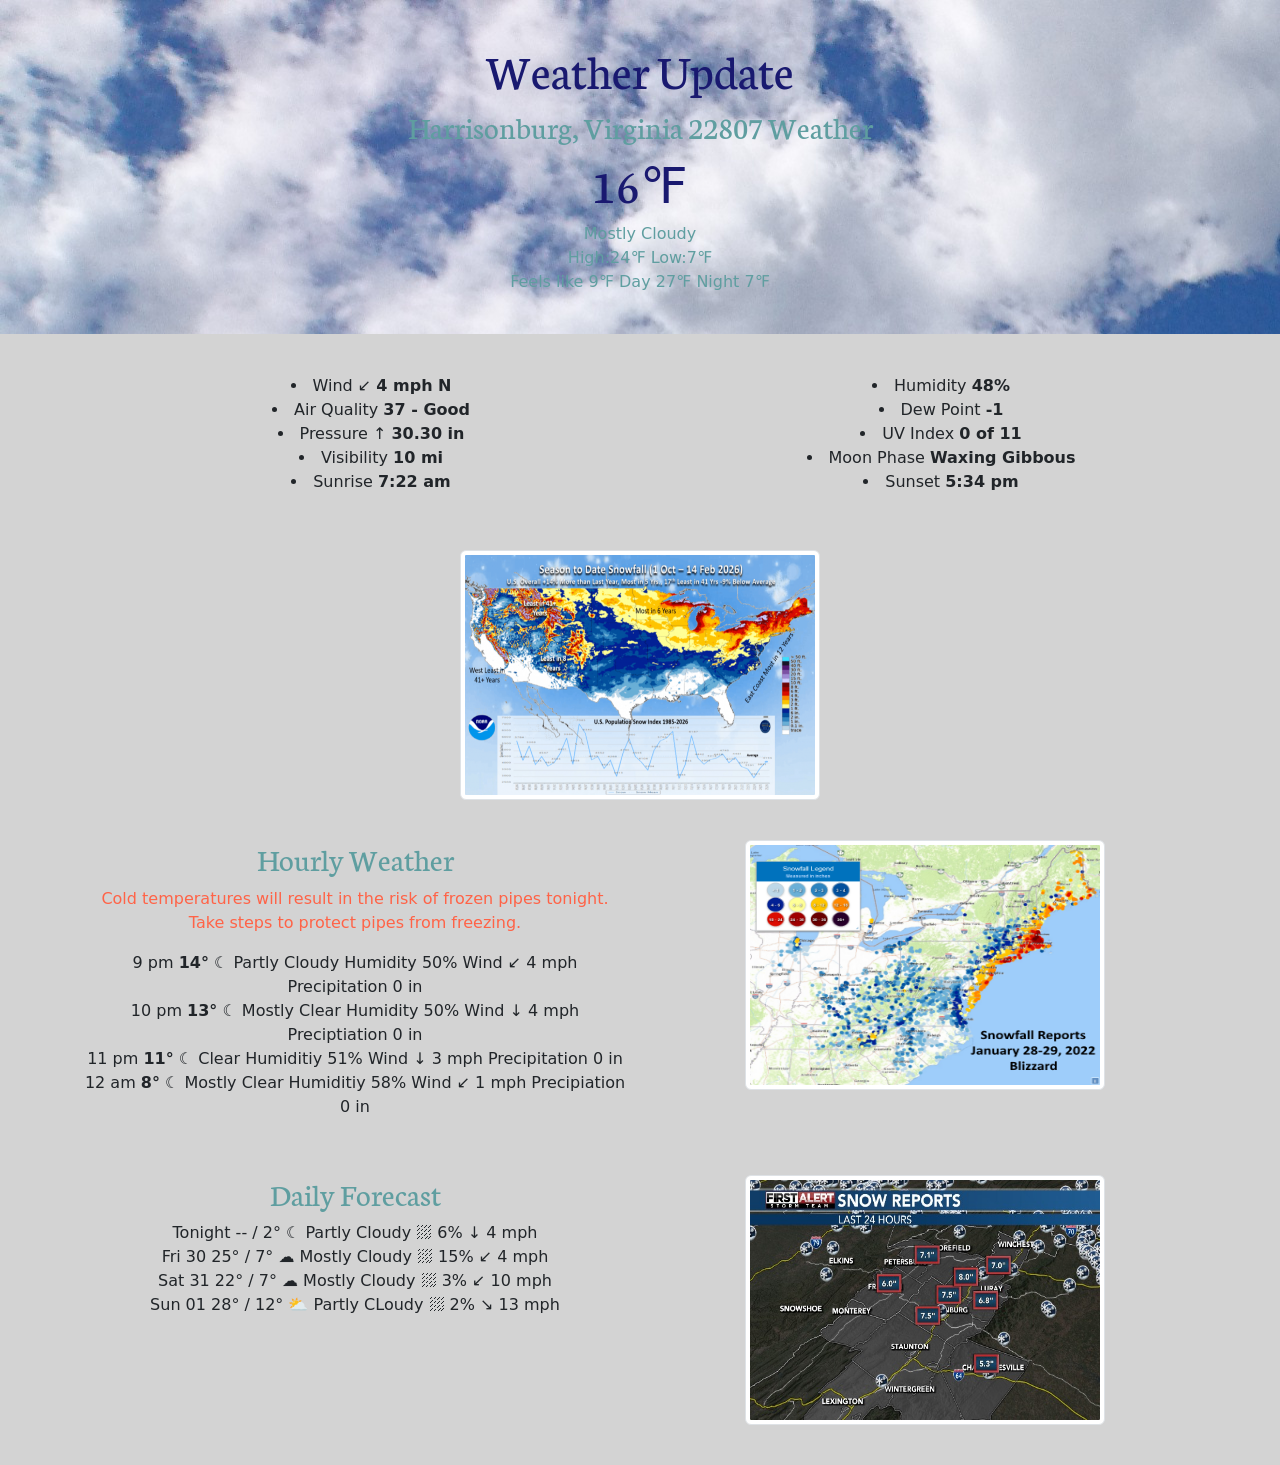
<file: index.html>
<!doctype html>
<html lang="en">
  <head>
    <meta charset="utf-8">
    <meta name="viewport" content="width=device-width, initial-scale=1">
    <meta name="description" content="YOUR DESCRIPTION HERE">
    <meta name="author" content="YOUR NAME HERE">
    <title>Starter Template · Bootstrap v5.3.8</title>
<link href="https://fonts.googleapis.com/css2?family=Funnel+Sans:ital,wght@0,300..800;1,300..800&family=Libre+Bodoni:ital,wght@0,400..700;1,400..700&family=Neuton:ital,wght@0,200;0,300;0,400;0,700;0,800;1,400&display=swap" rel="stylesheet">
    <link href="https://fonts.googleapis.com/css2?family=Funnel+Sans:ital,wght@0,300..800;1,300..800&family=Libre+Bodoni:ital,wght@0,400..700;1,400..700&family=Neuton:ital,wght@0,200;0,300;0,400;0,700;0,800;1,400&family=Oranienbaum&display=swap" rel="stylesheet">
   <!-- Bootstrap v5.3.8 -->
   <!-- LOAD BOOTSTRAP CSS - DO NOT DELETE -->
    <link href="https://cdn.jsdelivr.net/npm/bootstrap@5.3.8/dist/css/bootstrap.min.css" rel="stylesheet" integrity="sha384-sRIl4kxILFvY47J16cr9ZwB07vP4J8+LH7qKQnuqkuIAvNWLzeN8tE5YBujZqJLB" crossorigin="anonymous">
   <!-- END LOADING BOOTSTRAP CSS -->
    
   <!-- Custom styles - add your own CSS to this stylesheet -->
    <link href="style.css" rel="stylesheet">
  </head>
  <body>
    
  <div class="container-fluid">
      <div class="row">
          <div id="header" class="col-md-12">
          <div class="container text-center">
            <h1>Weather Update</h1>
    <h2>Harrisonburg, Virginia 22807 Weather</h2>
    <h1>16&#8457;</h1> 
    <p class="highlight"> Mostly Cloudy<br>
    High:24&#8457; Low:7&#8457;<br>
    Feels like 9&#8457; Day 27&#8457; Night 7&#8457;</p>  
    </div>
  </div>
</div>
</div> <!-- end div container --> 
 

<div class="container text-center">
  <div class="row align-items-start">
    <div class="col">
      <ul>
      <li>Wind &#8601; <strong>4 mph N</strong></li>
      <li>Air Quality <strong>37 - Good</strong></li>
      <li> Pressure &#8593; <strong>30.30 in</strong></li> 
      <li> Visibility <strong>10 mi</strong></li>
      <li> Sunrise <strong>7:22 am</strong></li>
    </ul>
    </div>
    <div class="col">
      <ul>
        <li> Humidity <strong>48%</strong></li>
      <li> Dew Point <strong>-1</strong></li>
      <li> UV Index <strong>0 of 11</strong></li>
      <li> Moon Phase <strong>Waxing Gibbous</strong></li>
      <li> Sunset <strong>5:34 pm</strong></li>
    </ul>
    </div>
  </div>
</div> <!-- end bootstrap column -->

<img src="images/snowreport.png" class="img-thumbnail center-image" alt="U.S. Snowfall Reports" style="width:360px;height:250px;">


<div class="container text-center">
  <div class="row align-items-start">
    <div class="col">
      <h2>Hourly Weather</h2>
      <p id="specialText"> Cold temperatures will result in the risk of frozen pipes tonight. Take steps to protect pipes from freezing.</p>
  <p> 9 pm <strong>14&deg;</strong> &#9790; Partly Cloudy Humidity 50% Wind &#8601; 4 mph Precipitation 0 in<br>
    10 pm <strong>13&deg;</strong> &#9790; Mostly Clear Humidity 50% Wind &#8595; 4 mph Preciptiation 0 in<br>
    11 pm <strong>11&deg;</strong> &#9790; Clear Humiditiy 51% Wind &#8595; 3 mph Precipitation 0 in<br>
    12 am <strong> 8&deg;</strong> &#9790; Mostly Clear Humiditiy 58% Wind &#8601; 1 mph Precipiation 0 in</p>
    </div>
    <div class="col">
      <img src="images/snowfall.png" alt="Snowfall Reports" class="img-thumbnail center-image" style="width:360px;height:250px;">
    </div>
    </div>
  </div> <!-- end bootstrap column -->

<div class="container text-center">
  <div class="row align-items-start">
    <div class="col">
      <h2>Daily Forecast</h2> 
  <p> Tonight -- / 2&deg; &#9790; Partly Cloudy &#9926; 6% &#8595; 4 mph<br>
    Fri 30 25&deg; / 7&deg; &#9729; Mostly Cloudy &#9926; 15% &#8601; 4 mph<br>
    Sat 31 22&deg; / 7&deg; &#9729; Mostly Cloudy &#9926; 3% &#8601; 10 mph<br>
    Sun 01 28&deg; / 12&deg; &#9925; Partly CLoudy &#9926; 2% &#x2198; 13 mph </p>
    </div>
    <div class="col">
      <img src="images/snowva.jpg" alt="Snow Report Virginia" class="img-thumbnail center-image" style="width:360px;height:250px;">
    </div>
  </div>
</div> <!-- end bootstrap column --> 
         


  

<!-- LOAD BOOTSTRAP JAVASCRIPT - DO NOT DELETE -->
<script src="https://cdn.jsdelivr.net/npm/bootstrap@5.3.8/dist/js/bootstrap.bundle.min.js" integrity="sha384-FKyoEForCGlyvwx9Hj09JcYn3nv7wiPVlz7YYwJrWVcXK/BmnVDxM+D2scQbITxI" crossorigin="anonymous"></script>
<!-- END LOADING BOOTSTRAP JAVASCRIPT -->
      
  </body>
</html>
</file>
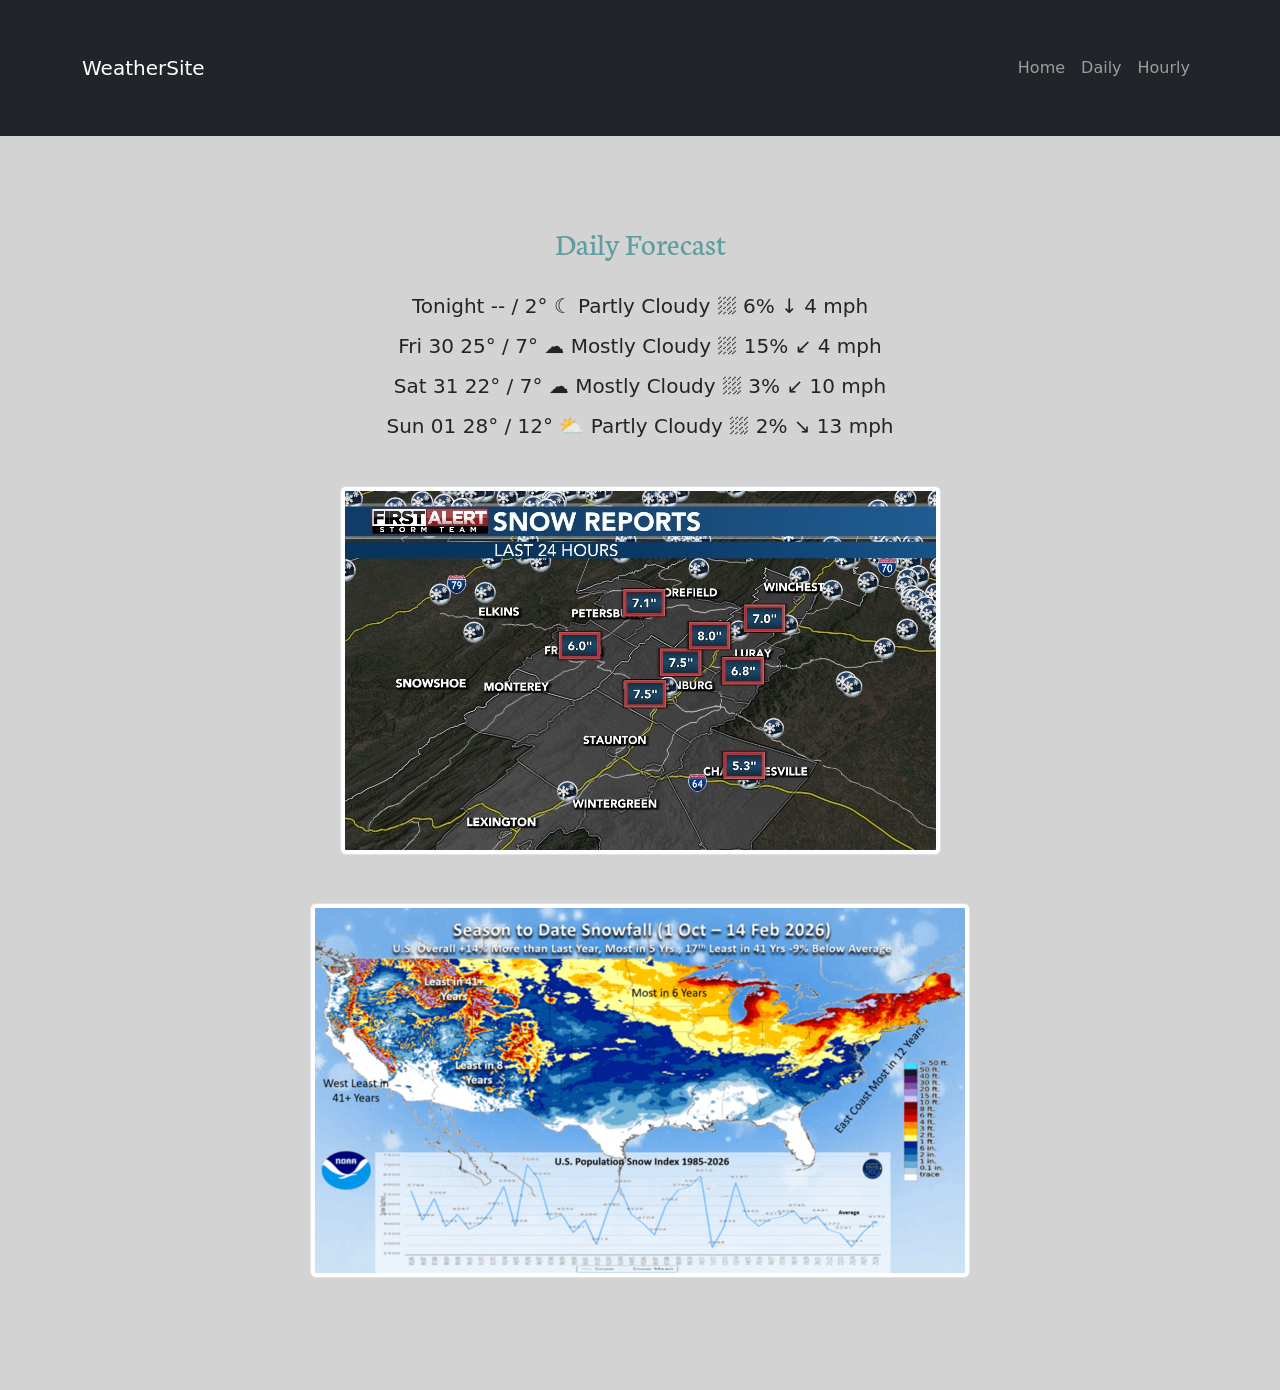
<file: forecast.html>
<!doctype html>
<html lang="en">
  <head>
    <meta charset="utf-8">
    <meta name="viewport" content="width=device-width, initial-scale=1">
    <meta name="description" content="YOUR DESCRIPTION HERE">
    <meta name="author" content="YOUR NAME HERE">
    <title>Starter Template · Bootstrap v5.3.8</title>
<link href="https://fonts.googleapis.com/css2?family=Funnel+Sans:ital,wght@0,300..800;1,300..800&family=Libre+Bodoni:ital,wght@0,400..700;1,400..700&family=Neuton:ital,wght@0,200;0,300;0,400;0,700;0,800;1,400&display=swap" rel="stylesheet">
    <link href="https://fonts.googleapis.com/css2?family=Funnel+Sans:ital,wght@0,300..800;1,300..800&family=Libre+Bodoni:ital,wght@0,400..700;1,400..700&family=Neuton:ital,wght@0,200;0,300;0,400;0,700;0,800;1,400&family=Oranienbaum&display=swap" rel="stylesheet">
   <!-- Bootstrap v5.3.8 -->
   <!-- LOAD BOOTSTRAP CSS - DO NOT DELETE -->
    <link href="https://cdn.jsdelivr.net/npm/bootstrap@5.3.8/dist/css/bootstrap.min.css" rel="stylesheet" integrity="sha384-sRIl4kxILFvY47J16cr9ZwB07vP4J8+LH7qKQnuqkuIAvNWLzeN8tE5YBujZqJLB" crossorigin="anonymous">
   <!-- END LOADING BOOTSTRAP CSS -->
    
   <!-- Custom styles - add your own CSS to this stylesheet -->
    <link href="style.css" rel="stylesheet">
  </head>
  <body>
    <nav class="navbar navbar-expand-lg navbar-dark bg-dark">
  <div class="container">
    <a class="navbar-brand" href="index.html">WeatherSite</a>

    <div>
      <ul class="navbar-nav ms-auto">
        <li class="nav-item">
          <a class="nav-link" href="index.html">Home</a>
        </li>
        <li class="nav-item">
          <a class="nav-link" href="forecast.html">Daily</a>
        </li>
        <li class="nav-item">
          <a class="nav-link" href="hourly.html">Hourly</a>
        </li>
      </ul>
    </div>
  </div>
</nav>
    

<div class="container py-5">
  <div class="row justify-content-center">
    <div class="col-md-8 text-center">
    <h2 class="mb-4">Daily Forecast</h2> 
    <p class="fs-5 lh-lg">
      Tonight -- / 2&deg; &#9790; Partly Cloudy &#9926; 6% &#8595; 4 mph<br>
      Fri 30 25&deg; / 7&deg; &#9729; Mostly Cloudy &#9926; 15% &#8601; 4 mph<br>
      Sat 31 22&deg; / 7&deg; &#9729; Mostly Cloudy &#9926; 3% &#8601; 10 mph<br>
      Sun 01 28&deg; / 12&deg; &#9925; Partly Cloudy &#9926; 2% &#x2198; 13 mph
    </p>

    <!-- images now BELOW -->
    <img src="images/snowva.jpg" 
         alt="Snow Report Virginia" 
         class="img-thumbnail img-fluid my-4">

    <img src="images/snowreport.png" 
         alt="U.S. Snowfall Reports" 
         class="img-thumbnail img-fluid my-4">
  </div> 
  </div>
</div> <!-- end bootstrap column --> 

  

<!-- LOAD BOOTSTRAP JAVASCRIPT - DO NOT DELETE -->
<script src="https://cdn.jsdelivr.net/npm/bootstrap@5.3.8/dist/js/bootstrap.bundle.min.js" integrity="sha384-FKyoEForCGlyvwx9Hj09JcYn3nv7wiPVlz7YYwJrWVcXK/BmnVDxM+D2scQbITxI" crossorigin="anonymous"></script>
<!-- END LOADING BOOTSTRAP JAVASCRIPT -->
      
  </body>
</html>
</file>
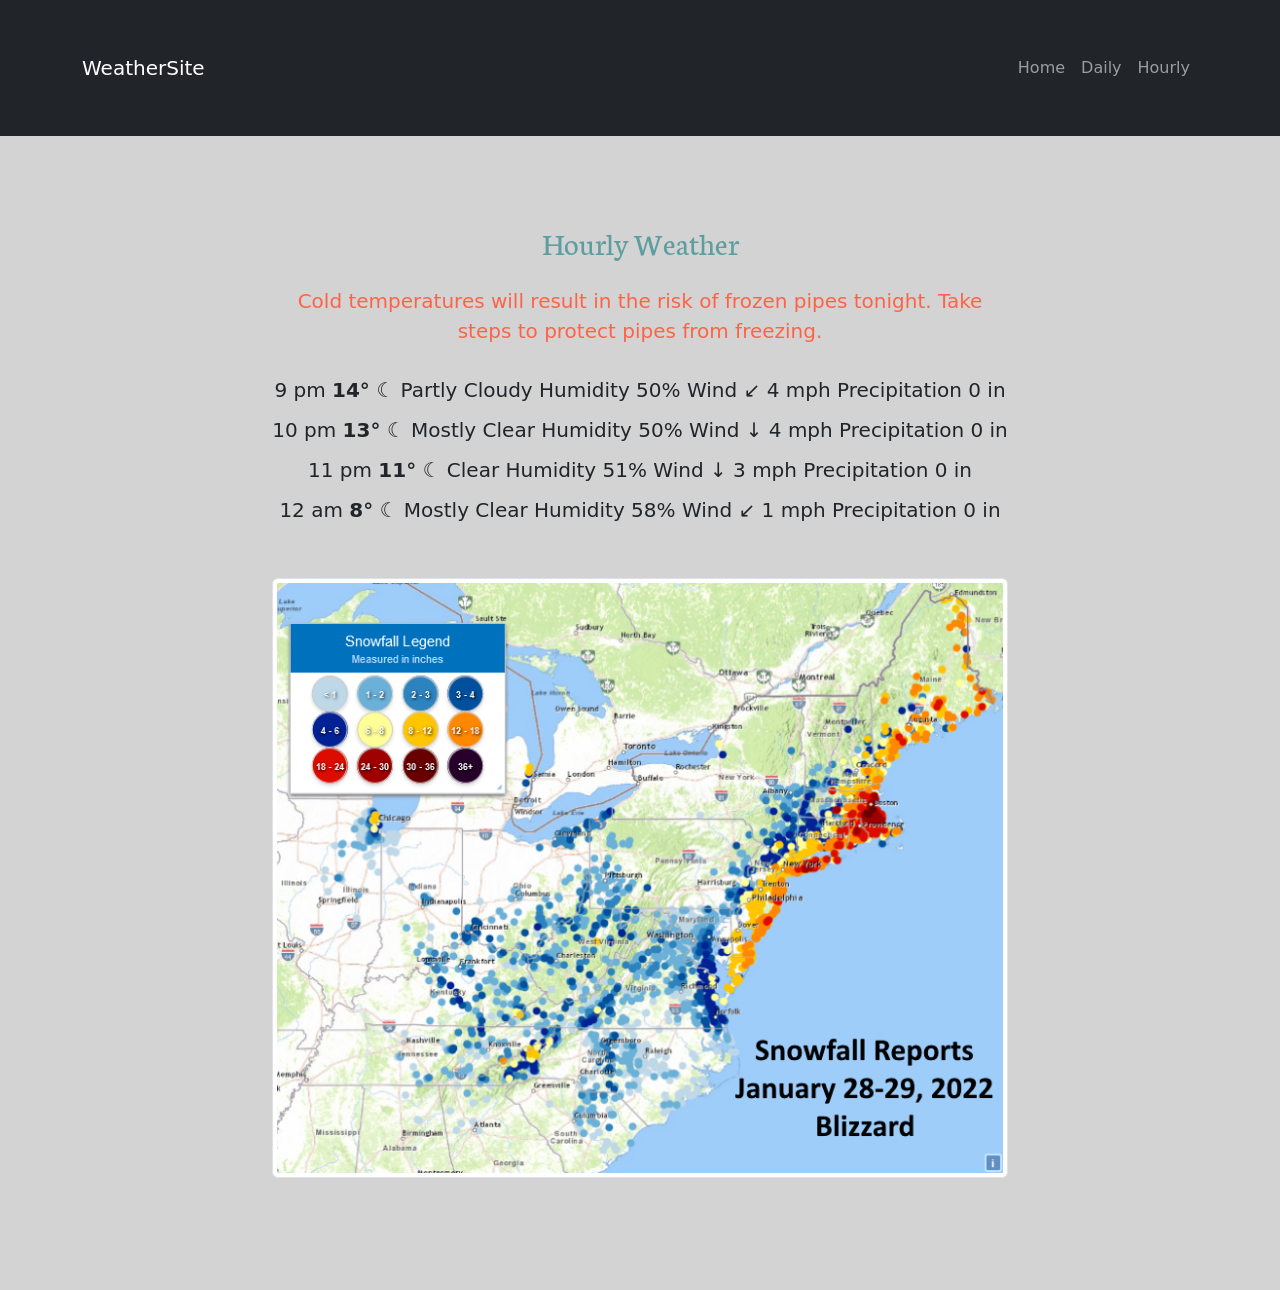
<file: hourly.html>
<!doctype html>
<html lang="en">
  <head>
    <meta charset="utf-8">
    <meta name="viewport" content="width=device-width, initial-scale=1">
    <meta name="description" content="YOUR DESCRIPTION HERE">
    <meta name="author" content="YOUR NAME HERE">
    <title>Starter Template · Bootstrap v5.3.8</title>
<link href="https://fonts.googleapis.com/css2?family=Funnel+Sans:ital,wght@0,300..800;1,300..800&family=Libre+Bodoni:ital,wght@0,400..700;1,400..700&family=Neuton:ital,wght@0,200;0,300;0,400;0,700;0,800;1,400&display=swap" rel="stylesheet">
    <link href="https://fonts.googleapis.com/css2?family=Funnel+Sans:ital,wght@0,300..800;1,300..800&family=Libre+Bodoni:ital,wght@0,400..700;1,400..700&family=Neuton:ital,wght@0,200;0,300;0,400;0,700;0,800;1,400&family=Oranienbaum&display=swap" rel="stylesheet">
   <!-- Bootstrap v5.3.8 -->
   <!-- LOAD BOOTSTRAP CSS - DO NOT DELETE -->
    <link href="https://cdn.jsdelivr.net/npm/bootstrap@5.3.8/dist/css/bootstrap.min.css" rel="stylesheet" integrity="sha384-sRIl4kxILFvY47J16cr9ZwB07vP4J8+LH7qKQnuqkuIAvNWLzeN8tE5YBujZqJLB" crossorigin="anonymous">
   <!-- END LOADING BOOTSTRAP CSS -->
    
   <!-- Custom styles - add your own CSS to this stylesheet -->
    <link href="style.css" rel="stylesheet">
  </head>
  <body>
    <nav class="navbar navbar-expand-lg navbar-dark bg-dark">
  <div class="container">
    <a class="navbar-brand" href="index.html">WeatherSite</a>

    <div>
      <ul class="navbar-nav ms-auto">
        <li class="nav-item">
          <a class="nav-link" href="index.html">Home</a>
        </li>
        <li class="nav-item">
          <a class="nav-link" href="forecast.html">Daily</a>
        </li>
        <li class="nav-item">
          <a class="nav-link" href="hourly.html">Hourly</a>
        </li>
      </ul>
    </div>
  </div>
</nav>


<div class="container py-5">
  <div class="row justify-content-center">
    <div class="col-md-8 text-center">

      <h2 class="mb-4">Hourly Weather</h2>

      <p id="specialText" class="mb-4 fs-5">
        Cold temperatures will result in the risk of frozen pipes tonight. 
        Take steps to protect pipes from freezing.
      </p>

      <p class="fs-5 lh-lg mb-5">
        9 pm <strong>14&deg;</strong> &#9790; Partly Cloudy Humidity 50% Wind &#8601; 4 mph Precipitation 0 in<br>
        10 pm <strong>13&deg;</strong> &#9790; Mostly Clear Humidity 50% Wind &#8595; 4 mph Precipitation 0 in<br>
        11 pm <strong>11&deg;</strong> &#9790; Clear Humidity 51% Wind &#8595; 3 mph Precipitation 0 in<br>
        12 am <strong>8&deg;</strong> &#9790; Mostly Clear Humidity 58% Wind &#8601; 1 mph Precipitation 0 in
      </p>

      <!-- Image UNDER text, still framed -->
      <img src="images/snowfall.png"
           alt="Snowfall Reports"
           class="img-thumbnail img-fluid mb-4">

    </div>
  </div>
</div> <!-- end bootstrap column -->
         


  

<!-- LOAD BOOTSTRAP JAVASCRIPT - DO NOT DELETE -->
<script src="https://cdn.jsdelivr.net/npm/bootstrap@5.3.8/dist/js/bootstrap.bundle.min.js" integrity="sha384-FKyoEForCGlyvwx9Hj09JcYn3nv7wiPVlz7YYwJrWVcXK/BmnVDxM+D2scQbITxI" crossorigin="anonymous"></script>
<!-- END LOADING BOOTSTRAP JAVASCRIPT -->
      
  </body>
</html>
</file>
<file: style.css>
/* ADD YOUR CUSTOM CSS TO THIS FILE BELOW */
h1{ font-family: "Neuton", serif; 
 		font-size: 50px;
 		color: midnightblue;} 

 		#info { text-align: center;}

 		#info { text-transform: uppercase; }

 body {
 		background-color: lightgray; 
 	}
#info {position: relative}
 #info::before {
 	content:"";
 	position: absolute;
 	inset: 0;
 		background-image: url("images/cloudysky.png");
 		background-size: cover;
 		background-position: center;
 		opacity: 0.3;
 		z-index: 0;
 	}
 #info > *{position: relative; 
 	z-index: 1}
#info h1 {opacity: 1.0 !important}


 h2{ font-family: "Neuton", serif; 
 	color: cadetblue;}

 .highlight {
 	color: cadetblue;
 }

 #specialText {
 	color: tomato;
 }

 .center-image {
 	display: block;
 	margin: 0 auto;
 }

 ul {
 	list-style-position: inside;
 }

 #header {
 	background-image: url(images/cloudysky.png);

 }

.card-container {
  display: flex;
  gap: 20px; /* space between cards */
}

.card {
  flex: 1; /* each takes equal space */
  text-decoration: none;
  border: 1px solid #ddd;
  padding: 16px;
}
.card {
  display: flex;
  flex-direction: column;
}

.container {
  margin-top: 40px;
  margin-bottom: 40px;
}
</file>
